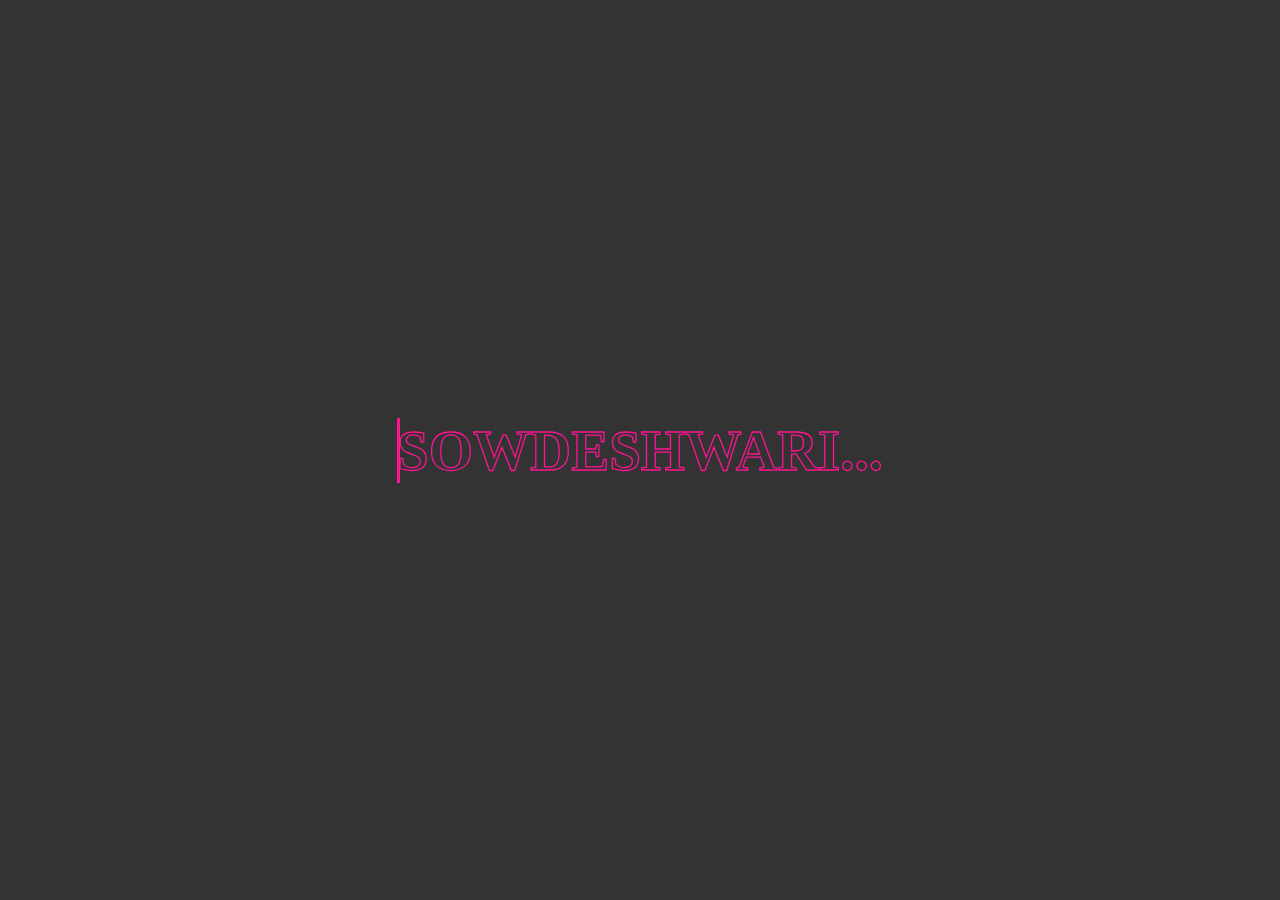
<file: css/index.html>
<!DOCTYPE html>
<html lang="en">
<head>
    <meta charset="UTF-8">
    <meta name="viewport" content="width=device-width, initial-scale=1.0">
    <title>Document</title>
    <link rel="stylesheet" href="style.css" >
</head>
<body>
     <h2 data-text="sowdeshwari">sowdeshwari...</h2>
</body>
</html>
</file>
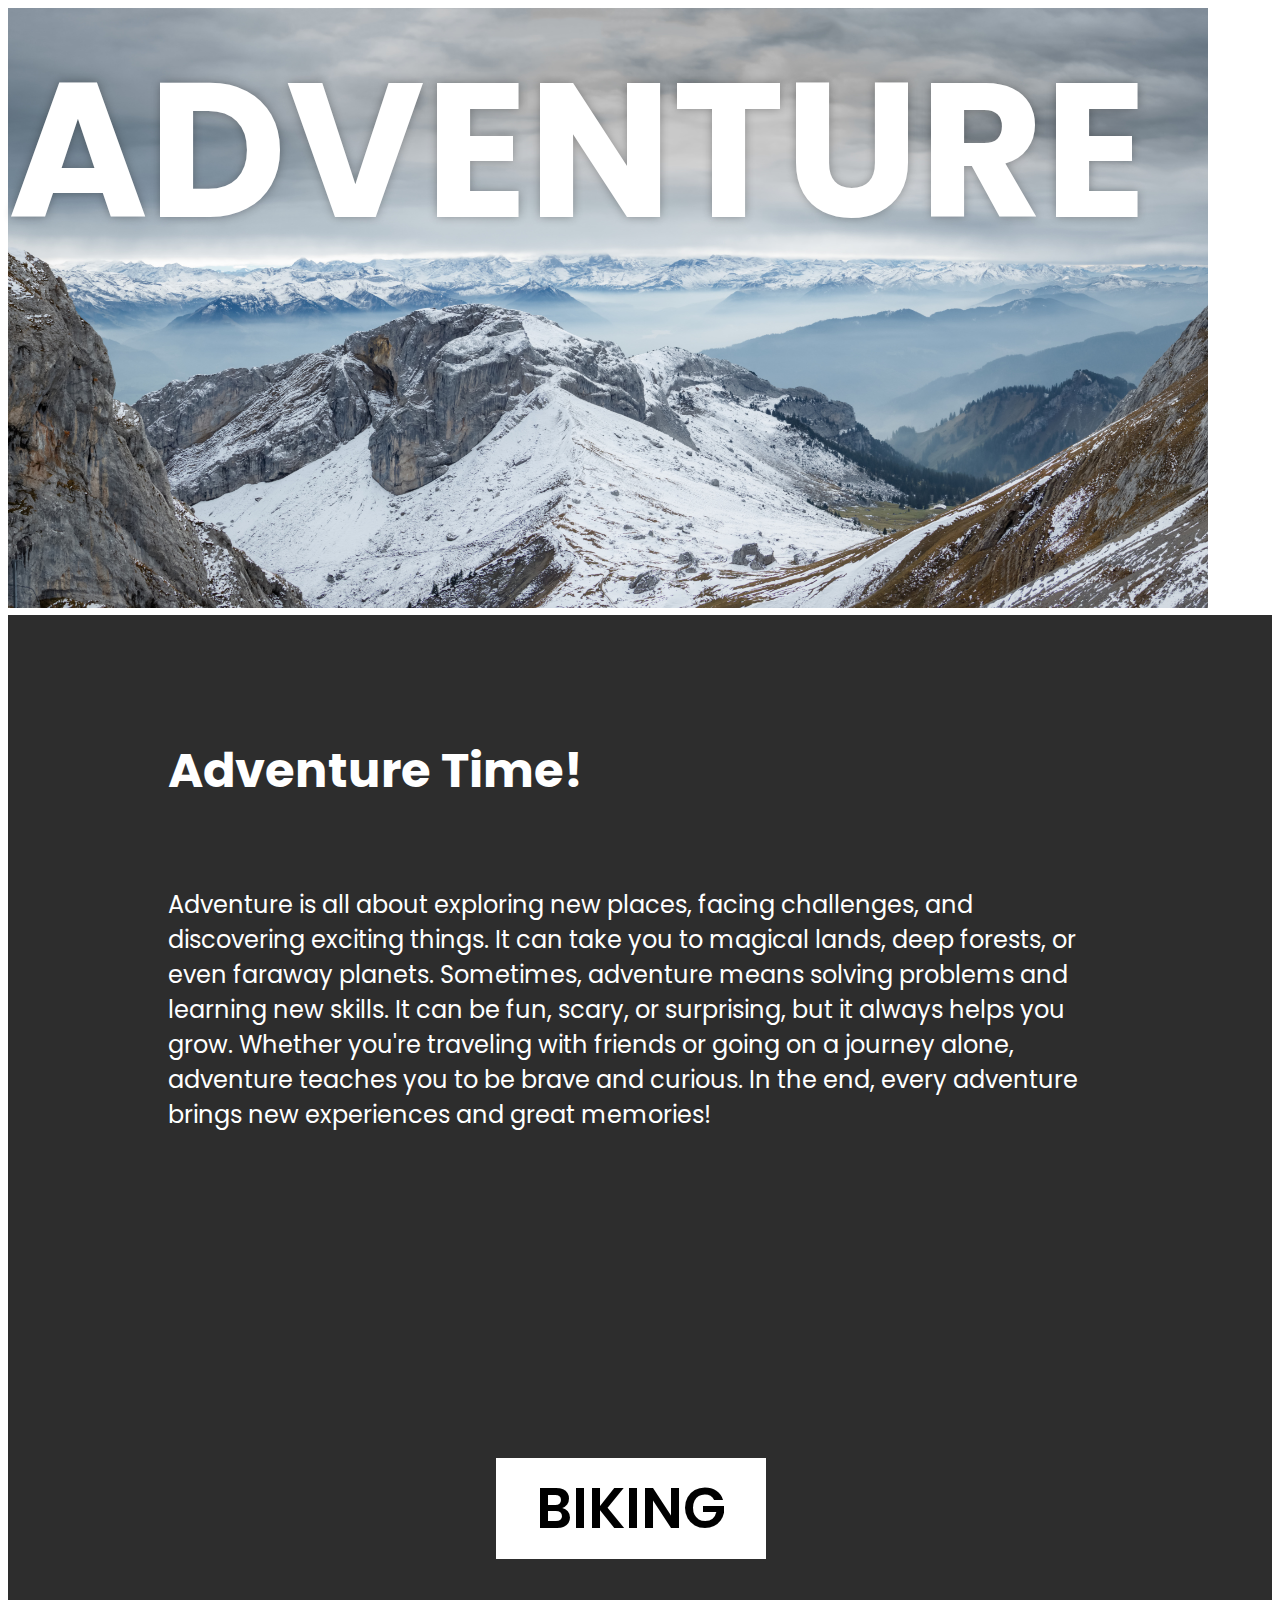
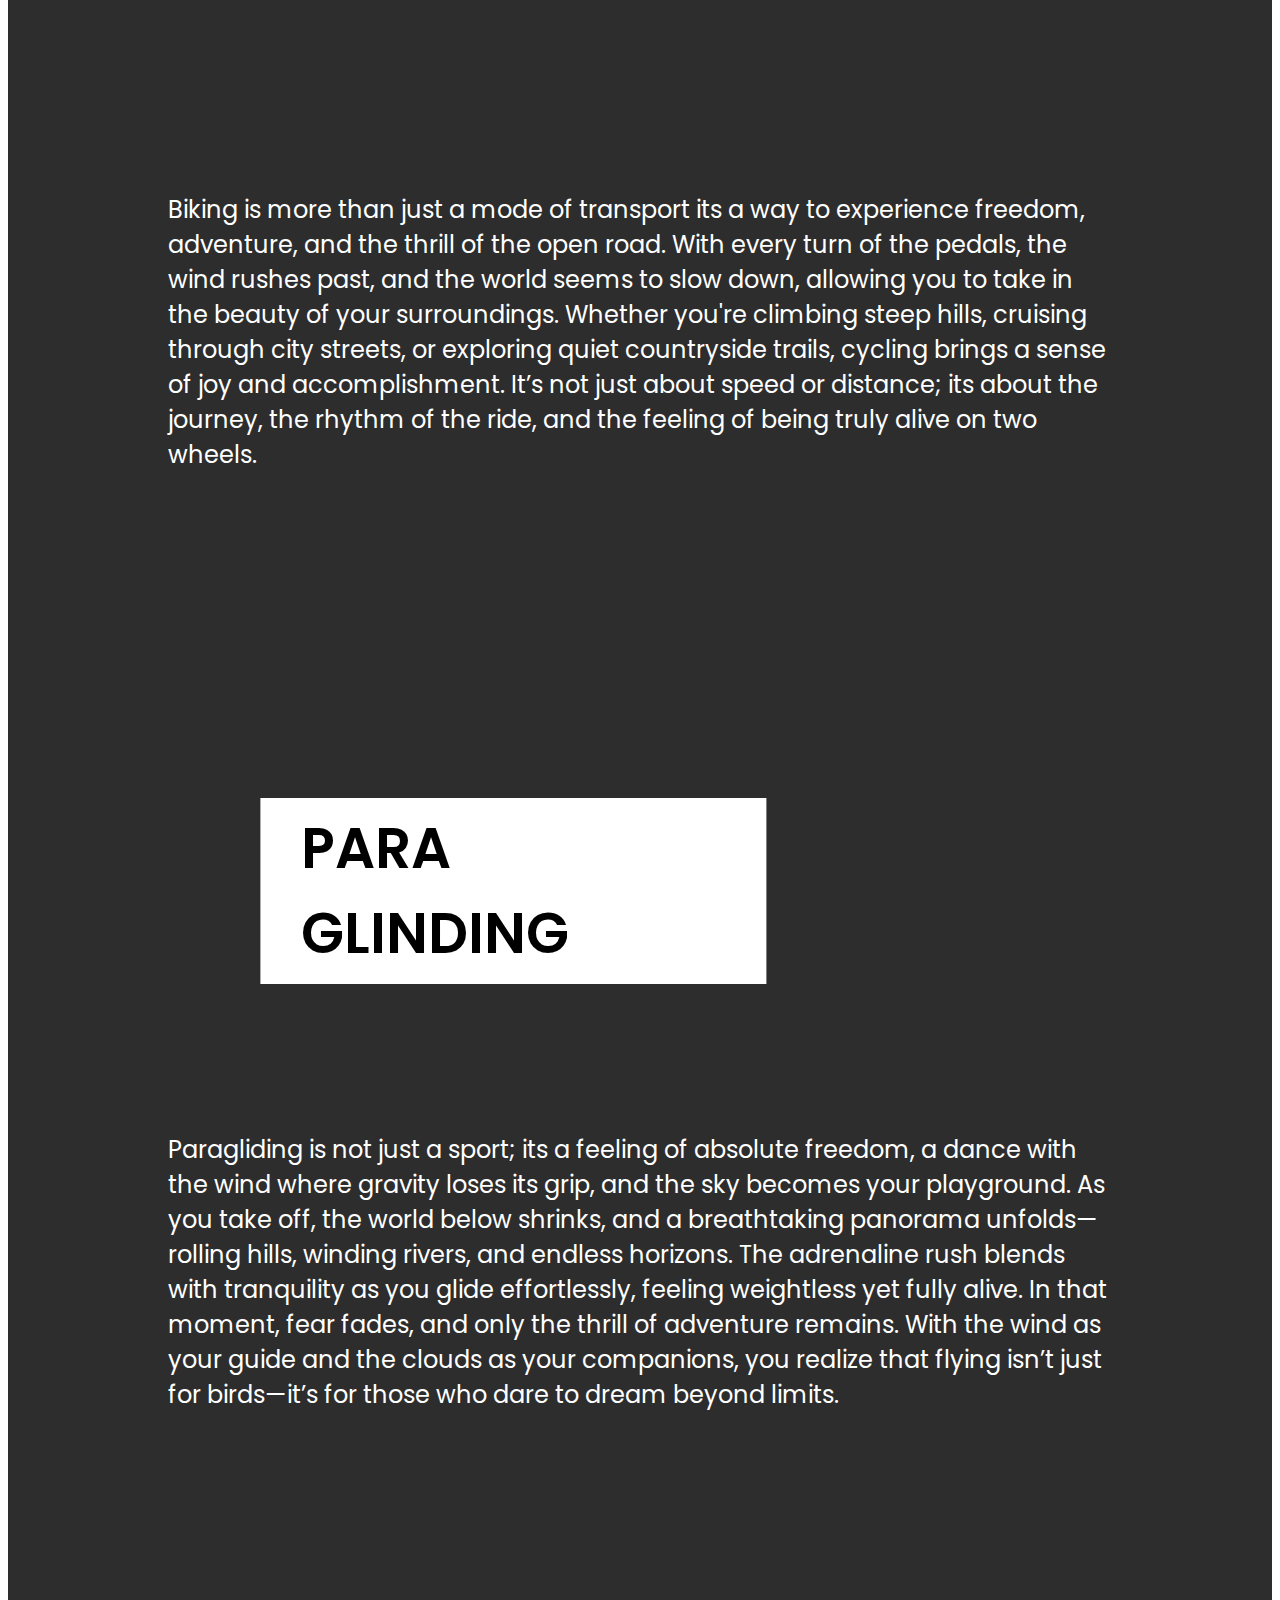
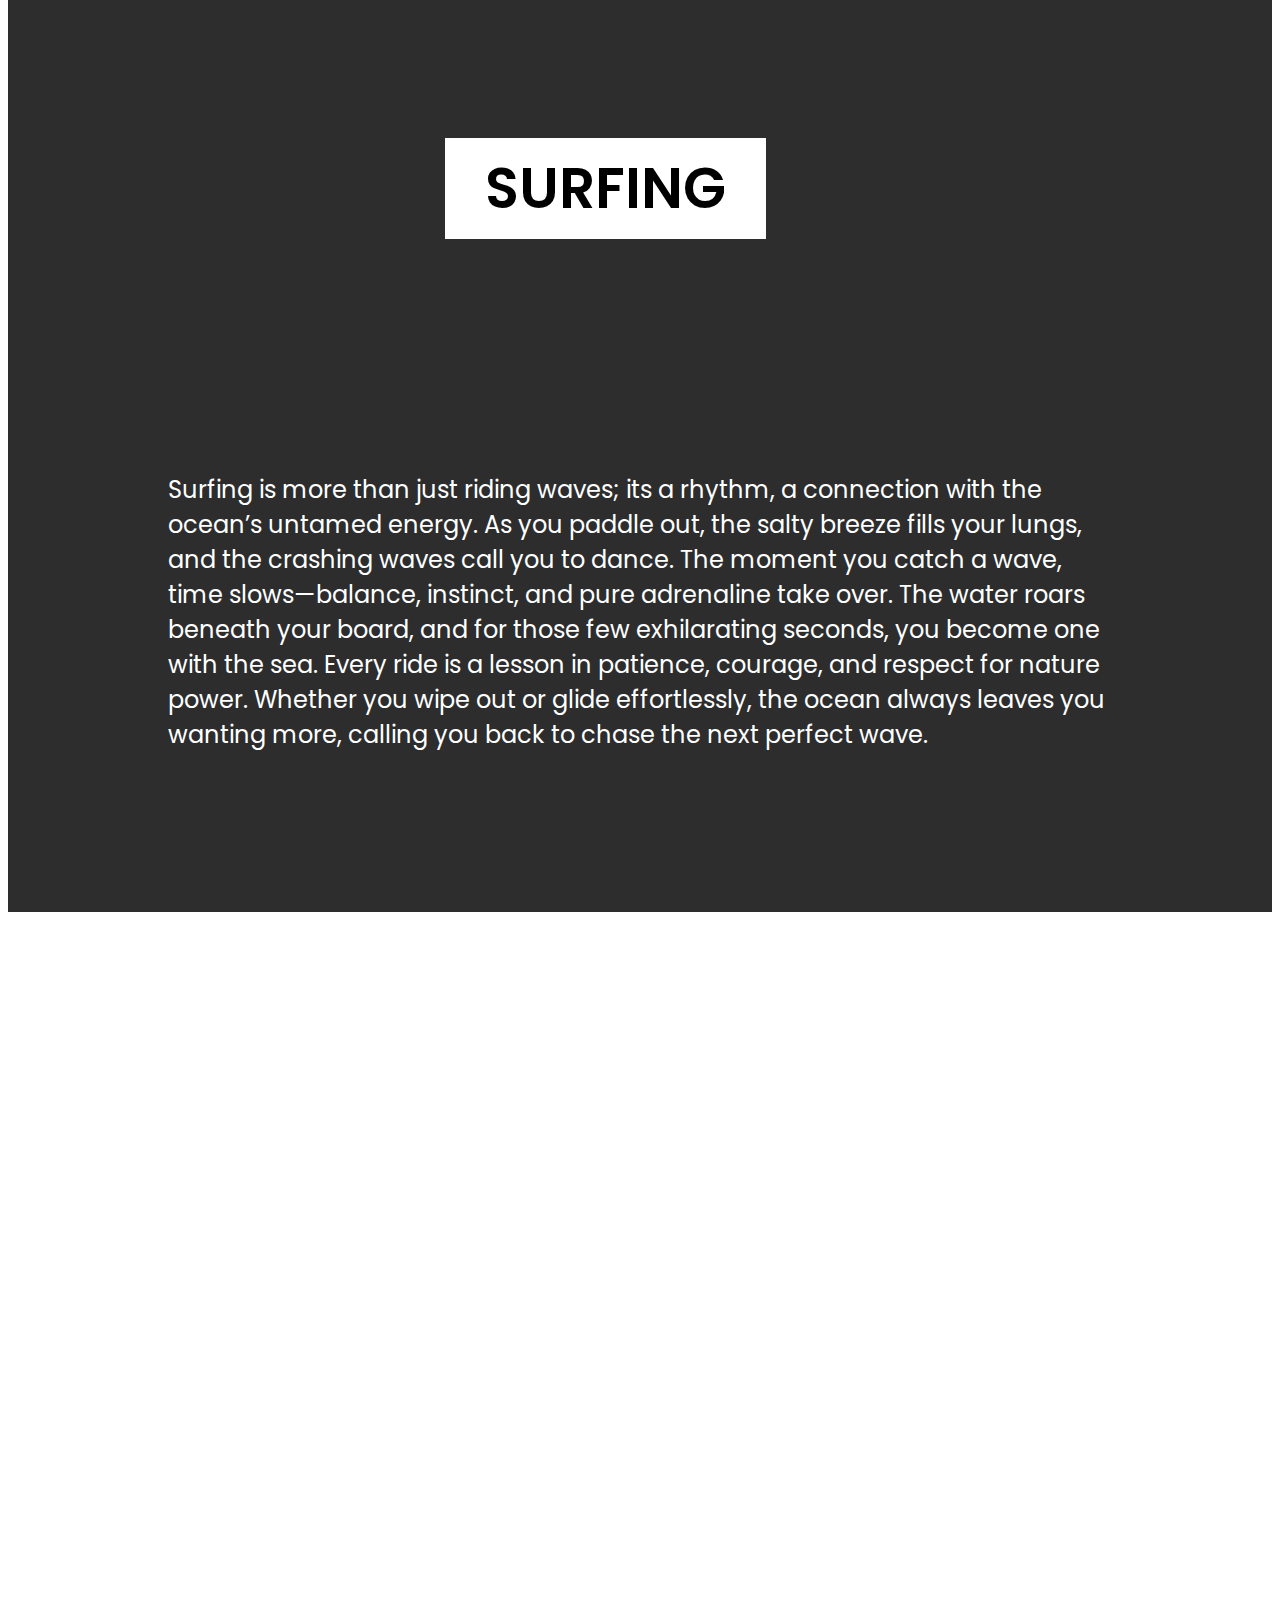
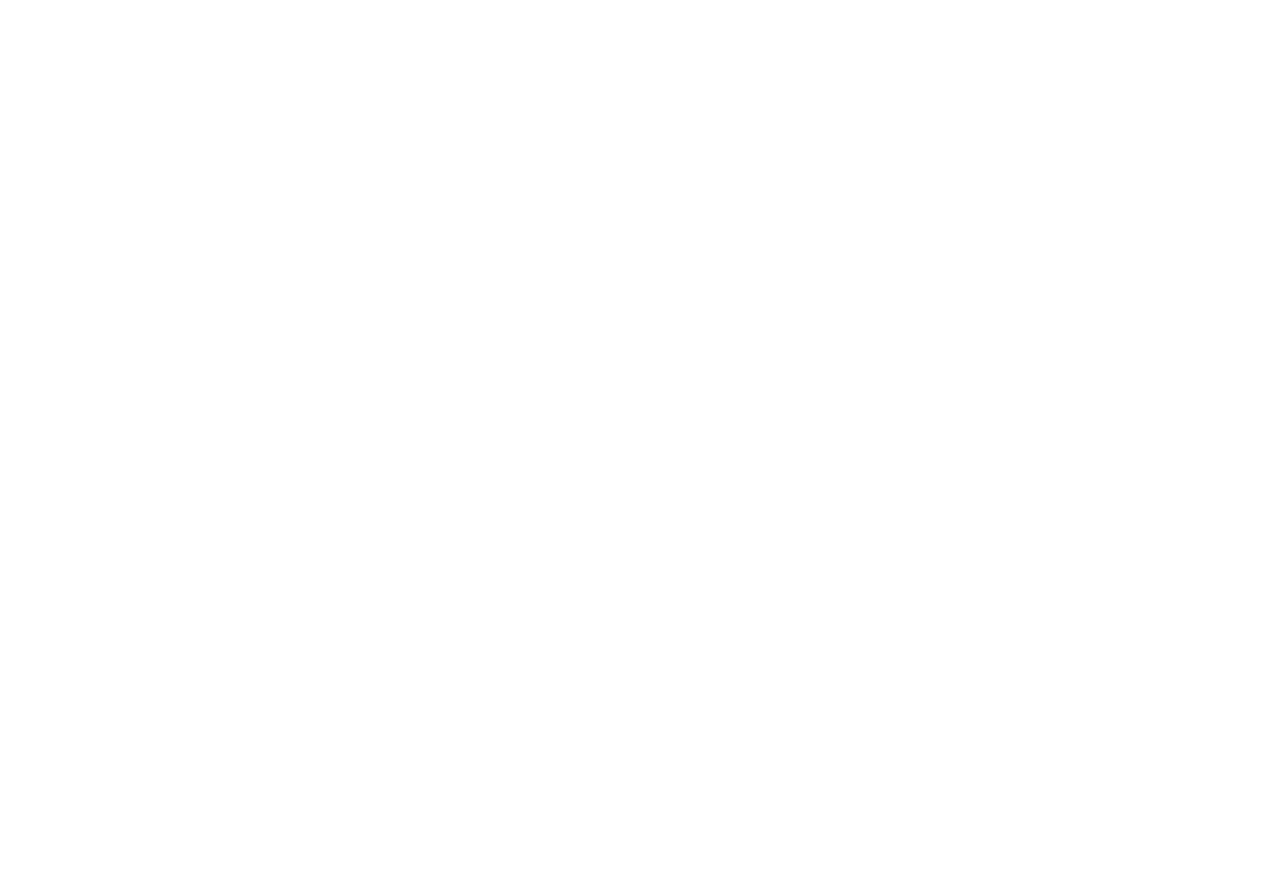
<file: Parallax/index.html>
<!DOCTYPE html>
<html lang="en">
<head>
    <meta charset="UTF-8">
    <meta name="viewport" content="width=device-width, initial-scale=1.0">
    <title>Parallax Web</title>
    <link rel="stylesheet" href="style.css" type="text/css">
</head>
<body>
    <div class="wrapper">
        <div class="ad">
            <h1 id="head">ADVENTURE</h1>
            <img id="pic"  src="background.png">
        </div>
        <section>
            <h2 class="sec">Adventure Time!</h2>
            <p class="text">
                Adventure is all about exploring new places, facing challenges, and discovering exciting things. It can take you to magical lands, deep forests, or even faraway planets. Sometimes, adventure means solving problems and learning new skills. It can be fun, scary, or surprising, but it always helps you grow. Whether you're traveling with friends or going on a journey alone, adventure teaches you to be brave and curious. In the end, every adventure brings new experiences and great memories! 
            </p>
            
            <div class="bg bg1">
                
                <h2 class="head">
                    BIKING
                </h2>
            </div>
                <p class="text">
                    Biking is more than just a mode of transport its a way to experience freedom, adventure, and the thrill of the open road. With every turn of the pedals, the wind rushes past, and the world seems to slow down, allowing you to take in the beauty of your surroundings. Whether you're climbing steep hills, cruising through city streets, or exploring quiet countryside trails, cycling brings a sense of joy and accomplishment. It’s not just about speed or distance; its about the journey, the rhythm of the ride, and the feeling of being truly alive on two wheels.
                </p>
                <div class="bg bg2">
                    <h2 class="head">PARA GLINDING</h2>
                </div>
                    <p class="text">
                        Paragliding is not just a sport; its a feeling of absolute freedom, a dance with the wind where gravity loses its grip, and the sky becomes your playground. As you take off, the world below shrinks, and a breathtaking panorama unfolds—rolling hills, winding rivers, and endless horizons. The adrenaline rush blends with tranquility as you glide effortlessly, feeling weightless yet fully alive. In that moment, fear fades, and only the thrill of adventure remains. With the wind as your guide and the clouds as your companions, you realize that flying isn’t just for birds—it’s for those who dare to dream beyond limits.
                    </p>
            
                <div class="bg bg3">
                <h2 class="head">SURFING</h2>
                </div>
                <p class="text">Surfing is more than just riding waves; its a rhythm, a connection with the ocean’s untamed energy. As you paddle out, the salty breeze fills your lungs, and the crashing waves call you to dance. The moment you catch a wave, time slows—balance, instinct, and pure adrenaline take over. The water roars beneath your board, and for those few exhilarating seconds, you become one with the sea. Every ride is a lesson in patience, courage, and respect for nature power. Whether you wipe out or glide effortlessly, the ocean always leaves you wanting more, calling you back to chase the next perfect wave.</p>
   
        </section>
    </div>
</body>
</html>
</file>
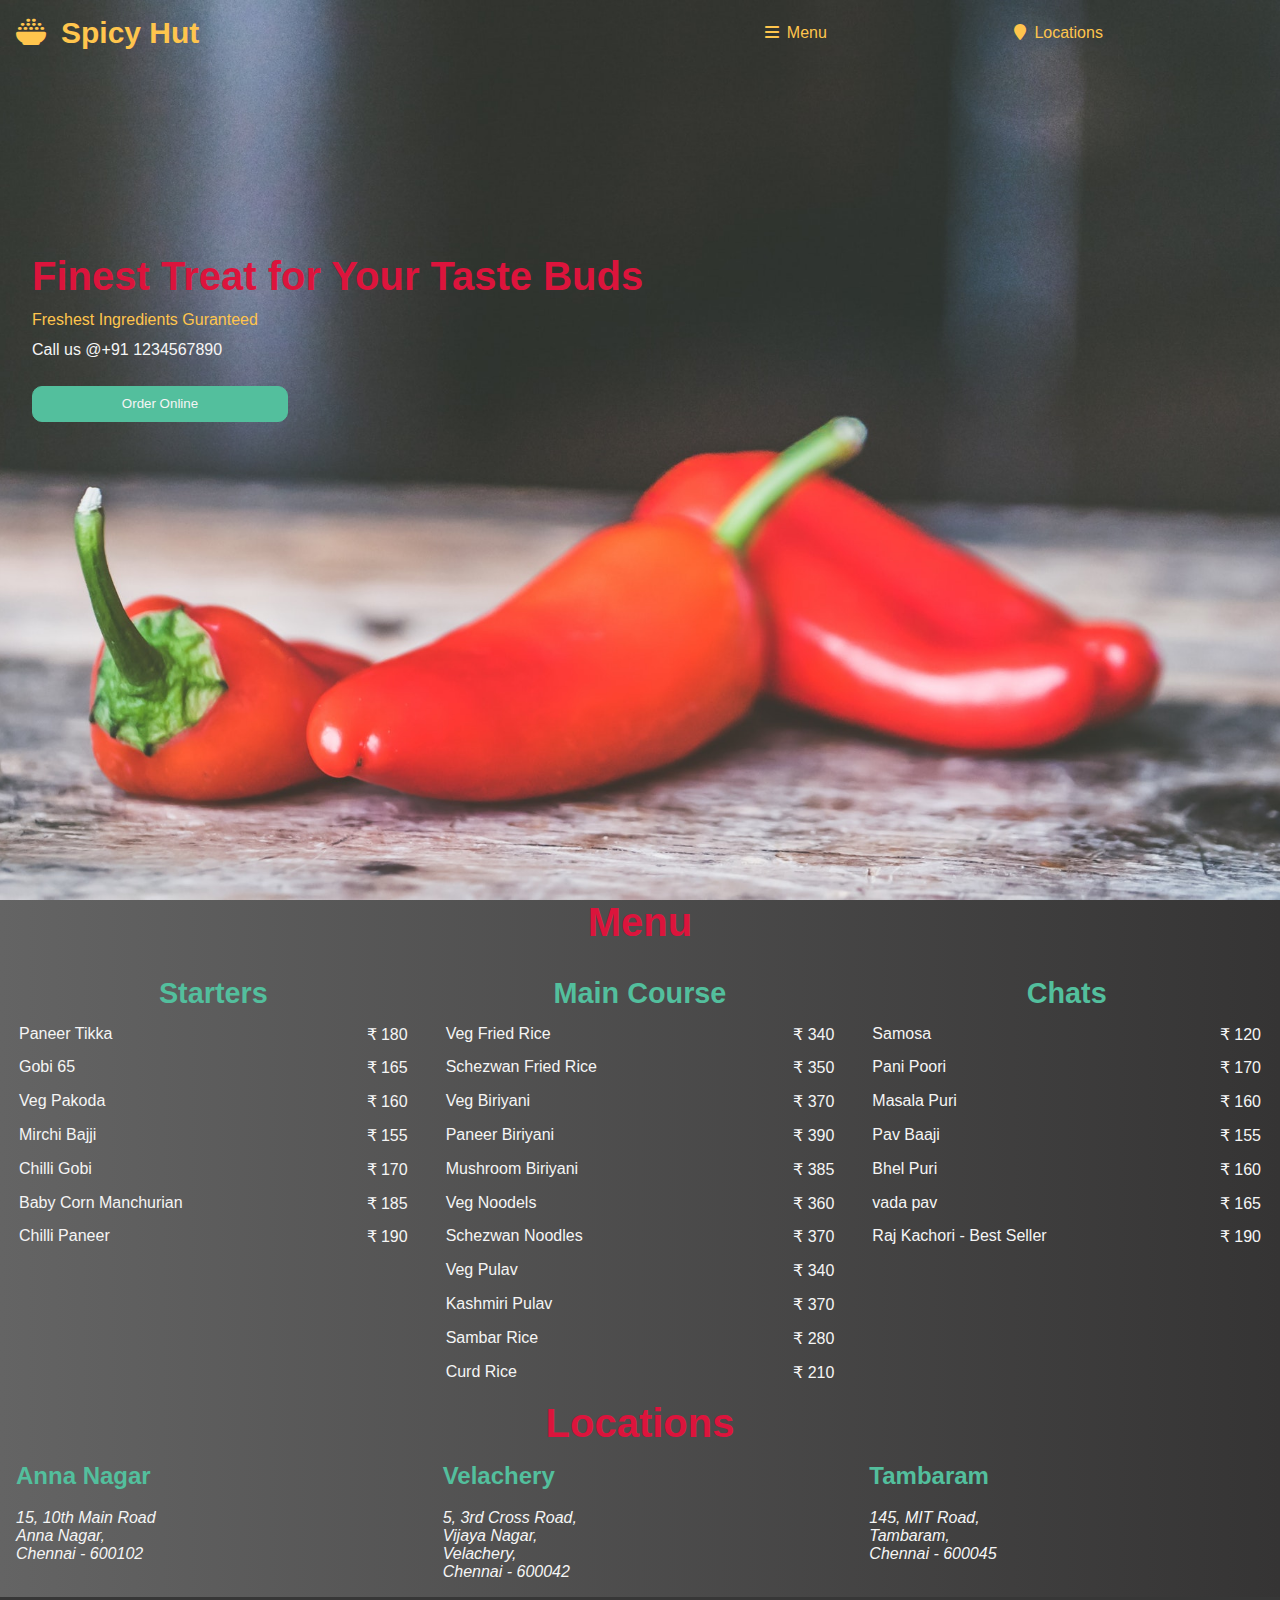
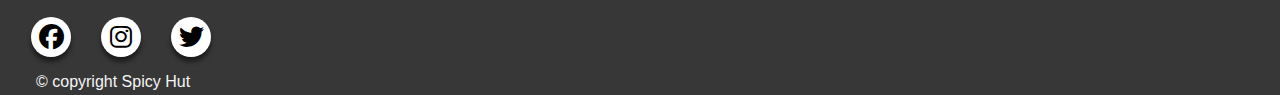
<file: Restaurent/index.html>
<!DOCTYPE html>
<html lang="en">
<head>
    <meta charset="UTF-8">
    <meta http-equiv="X-UA-Compatible" content="IE=edge">
    <meta name="viewport" content="width=device-width, initial-scale=1.0">
    <link rel="stylesheet" href="https://cdnjs.cloudflare.com/ajax/libs/font-awesome/6.1.2/css/all.min.css">
    <link rel="stylesheet" href="css/style.css">
    <link rel="icon" href="/media/favicon.ico">
    <title>SizzleSpice Restaurent </title>
    <meta name="description" content="The best veg hotel in Chennai that always uses fresh high quality ingredients. Affordable price">
</head>
<body>
    <div class="landing">
        <header>
           <a href="index.html" id="logo"><h2><i class="fa-solid fa-bowl-rice"></i>Spicy Hut</h2></a>
           <nav>
            <a href="#menuheading"><i class="fa-solid fa-bars"></i>Menu</a>
            <a href="#locheading"><i class="fa-solid fa-location-pin"></i>Locations</a>
           </nav>
        </header>
        <div class="maintext">
            <div class="tagline1">
                Finest Treat for Your Taste Buds
            </div>
            <div class="tagline2">
                Freshest Ingredients Guranteed
            </div>
            <div class="callus">
                Call us @+91 1234567890         
            </div>
            <button>Order Online</button>
        </div>
    </div>

    <h2 id="menuheading">Menu</h2>
    <div class="menu">
        <div class="starters">
            <table>
                <th colspan="2">Starters</th>
                <tr>
                    <td>Paneer Tikka</td>
                    <td>&#8377 180</td>
                </tr>
                <tr>
                    <td>Gobi 65</td>
                    <td>&#8377 165</td>
                </tr>
                <tr>
                    <td>Veg Pakoda</td>
                    <td>&#8377 160</td>
                </tr>
                <tr>
                    <td>Mirchi Bajji</td>
                    <td>&#8377 155</td>
                </tr>
                <tr>
                    <td>Chilli Gobi</td>
                    <td>&#8377 170</td>
                </tr>
                <tr>
                    <td>Baby Corn Manchurian</td>
                    <td>&#8377 185</td>
                </tr>
                <tr>
                    <td>Chilli Paneer</td>
                    <td>&#8377 190</td>
                </tr>
            </table>
        </div>
        <div class="maincourse">
            <table>
                <th colspan="2">Main Course</th>
                <tr>
                    <td>Veg Fried Rice</td>
                    <td>&#8377 340</td>
                </tr>
                <tr>
                    <td>Schezwan Fried Rice</td>
                    <td>&#8377 350</td>
                </tr>
                <tr>
                    <td>Veg Biriyani</td>
                    <td>&#8377 370</td>
                </tr>
                <tr>
                    <td>Paneer Biriyani</td>
                    <td>&#8377 390</td>
                </tr>
                <tr>
                    <td>Mushroom Biriyani</td>
                    <td>&#8377 385</td>
                </tr>
                <tr>
                    <td>Veg Noodels</td>
                    <td>&#8377 360</td>
                </tr>
                <tr>
                    <td>Schezwan Noodles</td>
                    <td>&#8377 370</td>
                </tr>
                <tr>
                    <td>Veg Pulav</td>
                    <td>&#8377 340</td>
                </tr>
                <tr>
                    <td>Kashmiri Pulav</td>
                    <td>&#8377 370</td>
                </tr>
                <tr>
                    <td>Sambar Rice</td>
                    <td>&#8377 280</td>
                </tr>
                <tr>
                    <td>Curd Rice</td>
                    <td>&#8377 210</td>
                </tr>
            </table>
        </div>
        <div class="chats">
            <table>
                <th colspan="2">Chats</th>
                <tr>
                    <td>Samosa</td>
                    <td>&#8377 120</td>
                </tr>
                <tr>
                    <td>Pani Poori</td>
                    <td>&#8377 170</td>
                </tr>
                <tr>
                    <td>Masala Puri</td>
                    <td>&#8377 160</td>
                </tr>
                <tr>
                    <td>Pav Baaji</td>
                    <td>&#8377 155</td>
                </tr>
                <tr>
                    <td>Bhel Puri</td>
                    <td>&#8377 160</td>
                </tr>
                <tr>
                    <td>vada pav</td>
                    <td>&#8377 165</td>
                </tr>
                <tr>
                    <td>Raj Kachori - Best Seller</td>
                    <td>&#8377 190</td>
                </tr>
            </table>
        </div>
    </div>
    <h2 id="locheading">Locations</h2>
    <div class="locations">
        <div class="annanagar">
            <h2>Anna Nagar</h2>
            <address>
                15, 10th Main Road</br>
                Anna Nagar,</br>
                Chennai - 600102
            </address>
        </div>
        <div class="velachery">
            <h2>Velachery</h2>
            <address>
                5, 3rd Cross Road,</br>
                Vijaya Nagar,</br>
                Velachery,</br>
                Chennai - 600042
            </address>
        </div>
        <div class="Tambaram">
            <h2>Tambaram</h2>
            <address>
                145, MIT Road,</br>
                Tambaram,</br>
                Chennai - 600045
            </address>
        </div>
    </div>    
    <footer>
        <div class="social-menu">
            <ul>
                <li><a href="#" target="blank"><i class="fab fa-facebook"></i></i></a></li>
                <li><a href="#" target="blank"><i class="fab fa-instagram"></i></a></li>
                <li><a href="#" target="blank"><i class="fab fa-twitter"></i></a></li>
            </ul>
        </div>
        <div id="copyright">&#169 copyright Spicy Hut</div>
    </footer>
</body>
</html>
</file>
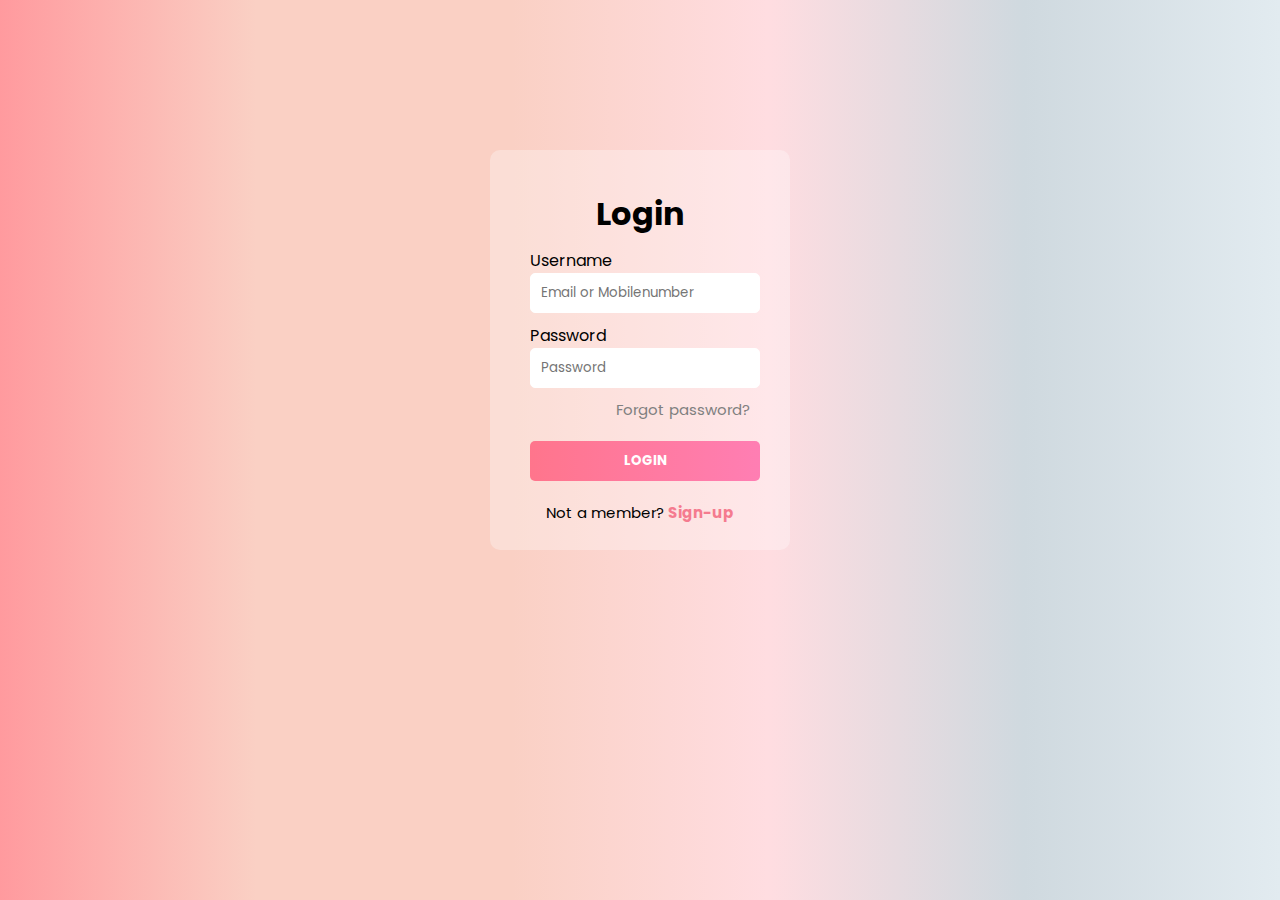
<file: Login Form/css/index.html>
<!DOCTYPE html>
<html lang="en">
<head>
    <meta charset="UTF-8">
    <meta name="viewport" content="width=device-width, initial-scale=1.0">
    <title>Login Form</title>
    <link rel="stylesheet" href="style.css" type="text/css">
</head>
<body>
    <form class="form">
    <div>
    <h1>Login</h1>
    <div class="main">
    <label for="name">Username</label>
    <input type="text" name="name" id="name" placeholder="Email or Mobilenumber">
    <label for="password">Password</label>
    <input type="number" name="password" id="pass" placeholder="Password">
    </div>
    
    <div class="pas" >
    <a href="#" >Forgot password?</a>
    </div>
    <div class="butt">
        <button type="submit">LOGIN</button>
    </div> 
    <div class="not">
    <p >Not a member? 
        <a href="#">Sign-up</a>
    </p>
    </div>
    </form>
</body>
</file>
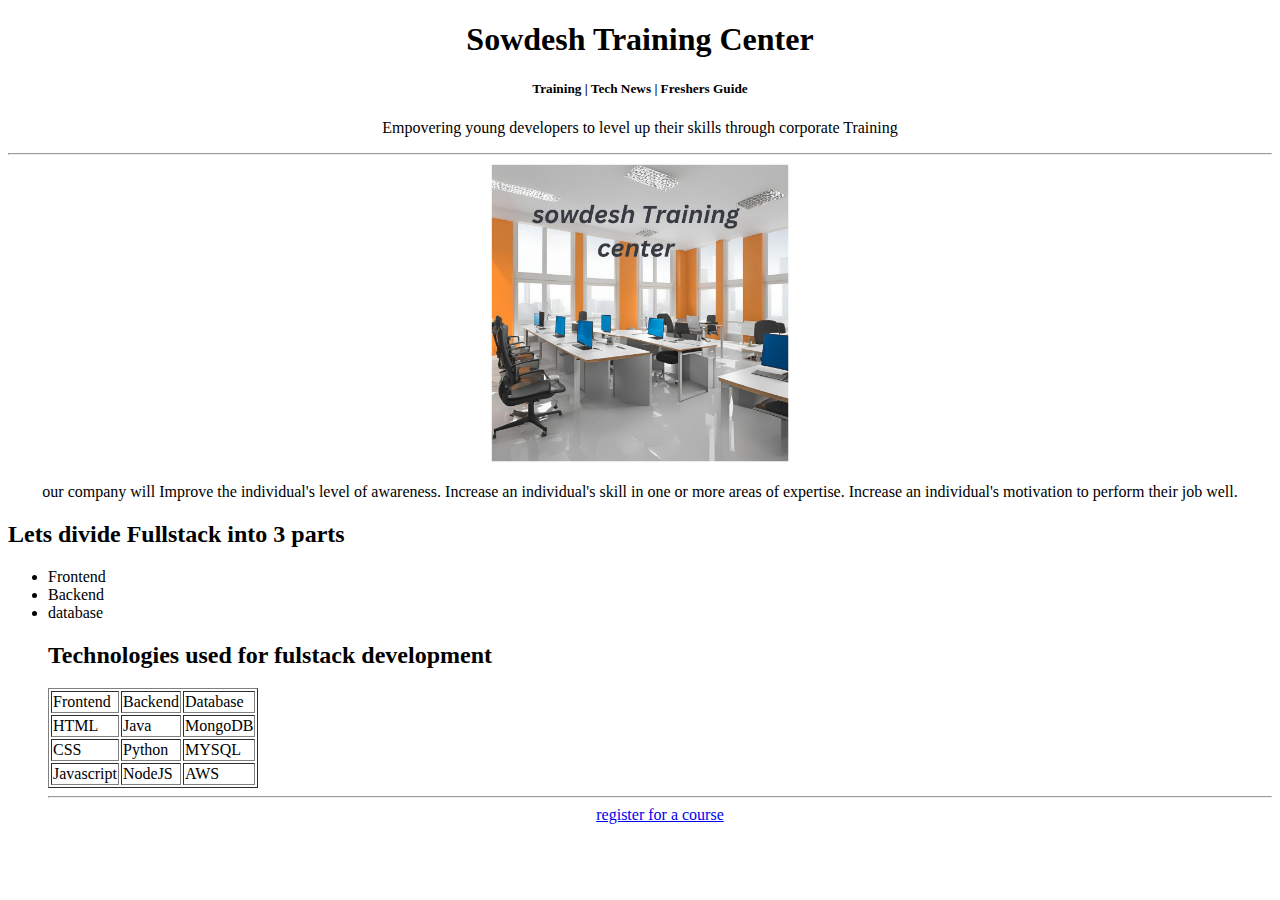
<file: webpage/webpage/index.html>
<!DOCTYPE html>
<head>
    <title>training center</title>

    
</head>
<body>
<center>
    <h1>Sowdesh Training Center</h1>
    <h5>Training | Tech News | Freshers Guide</h5>
    <p> Empovering young developers to level up their skills through corporate Training </p>
    <hr>
    <img src="trining center.jpg" width="300px">
    <br>
<P>
  our company will Improve the individual's level of awareness. Increase an individual's skill in one or more areas of expertise. Increase an individual's motivation to perform their job well.
</p>

</center>
<h2> Lets divide Fullstack into 3 parts</h2>
<ul>
    <li> Frontend </li>
    <li> Backend </li>
    <li>database </li>
<h2> Technologies used for fulstack development</h2>
<table border="1">
        <tr> 
            <td>Frontend</td><td>Backend</td><td>Database</td>
        </tr>
        <tr>
            <td>HTML </td><td> Java</td><td> MongoDB</td>
        </tr>
        <tr> 
            <td> CSS</td><td> Python </td><td> MYSQL</td>
        </tr>
        <tr>
            <td> Javascript </td><td>NodeJS</td><td> AWS</td>
        </tr>
        
    </table>
    <hr>
    
    
    <center>
        <a href="register.html"> register for a course </a>   
    </center>
</ul>
</body>
</html>
</file>
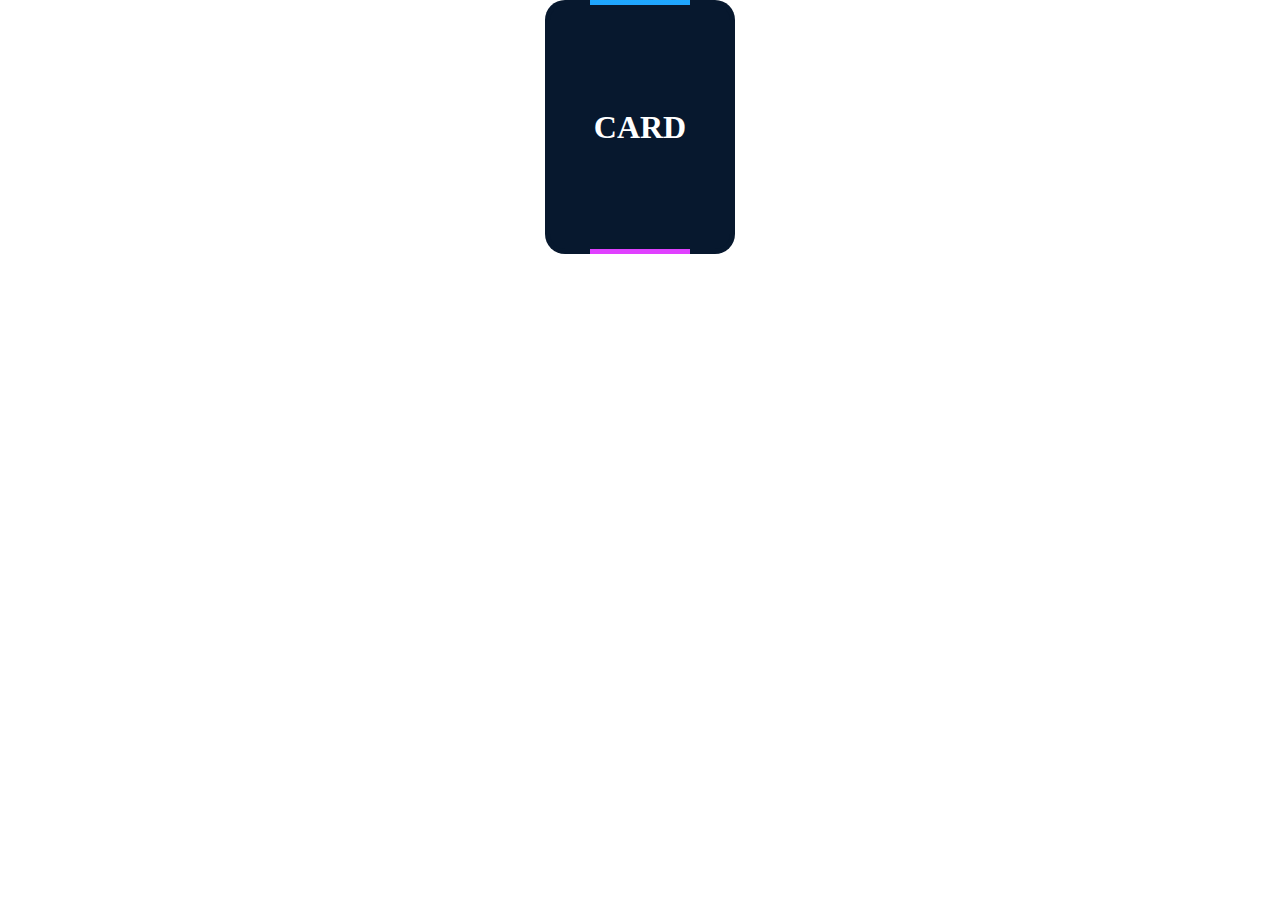
<file: css/card.html>
<!DOCTYPE html>
<html lang="en">
<head>
    <meta charset="UTF-8">
    <meta name="viewport" content="width=device-width, initial-scale=1.0">
    <title>Animation</title>
</head>
<style>
    body{
        margin: 0;
        padding: 0;
        display: flex;
        justify-content: center;
        align-items: center;
        
    }
    .card
    {
        width: 190px;
        height: 254px;
        background: #07182E;
        position: relative;
        display: flex;
        place-content: center;
        place-items: center;
        overflow:hidden;
        border-radius: 20px;
        align-items: center;
        
    }
    .card h2{
        z-index: 1;
        color:white;
        font-size: 2em;
    }
    .card::before
    {
        content: '';
        position: absolute;
        width: 100px;
        background-image: linear-gradient(180deg,rgb(0,183,255),rgb(255,48,255));
        height: 130%;
        animation: rotBGimg 3s linear infinite;
        transition: all 0.2s linear;
    }
    @keyframes rotBGimg{
        from{
            transform: rotate(0deg);
        }
        to{
            transform: rotate(360deg);
        }
    }
        .card::after{
            content: "";
            position: absolute;
            background: #07182e;
            inset:5px;
            border-radius: 15px;

        }
    

</style>
<body>
    <div class="card">
        <h2>CARD</h2>
    </div>
    
</body>
</html>
</file>
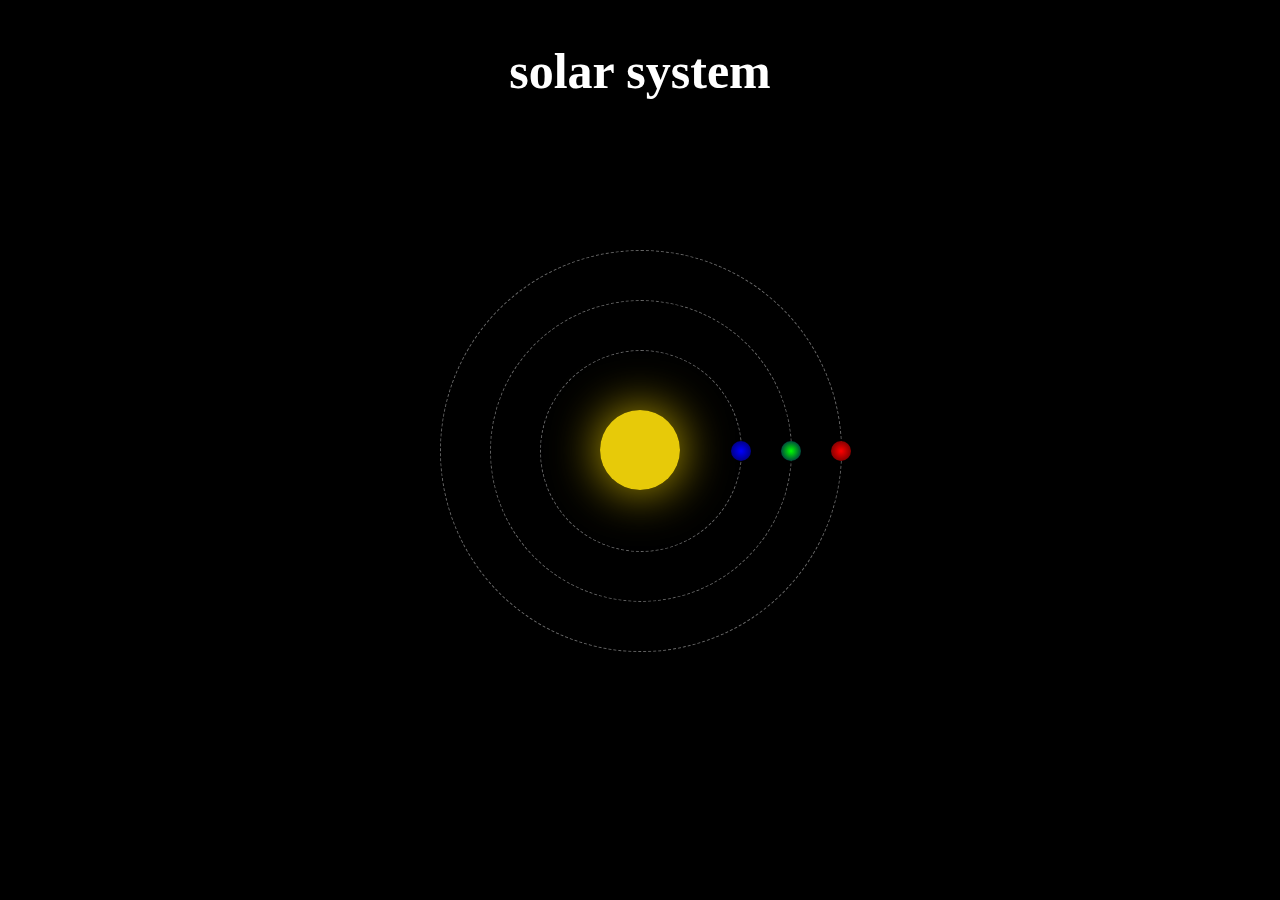
<file: css/solar.html>
<!DOCTYPE html>
<html lang="en">
<head>
    <meta charset="UTF-8">
    <meta name="viewport" content="width=device-width, initial-scale=1.0">
    <title>Solar System</title>
    <style>
    body
        {
          background-color: black;
          display:flex;
          justify-content: center;
          align-items: center;
        }
    h1
    {
        text-align: center;
        color: white;
        font-size: 50px;
        font-family:Cambria, Cochin, Georgia, Times, 'Times New Roman', serif;
    }
    .solae-system
    {
        position: relative;
        width: 400px;
        height: 400px;
        

    }
    .sun
    {
        width: 80px;
        background-color: rgb(224,224,125);
        height: 80px;
        background: radial-gradient(circle,#e7ca09,#e7ca09);
        border-radius: 50%;
        position: absolute;
        top: 50%;
        left: 50%;
        transform: translate(-50%,-50%);
        box-shadow: 0 0 50px rgba(255,221,0, 0.8);
    }
    .orbit
    {
        position: absolute;
        top:50%;
        left: 50%;
        border:1px dashed #666;
        border-radius: 50%;
        animation: rotate 10s linear infinite; 
    }
    .orbit1
    {
        width:200px;
        height:200px;
        margin:-100px ;
        animation-duration: 10s;

    }
    .orbit2
    {
        width:300px;
        height:300px;
        margin:-150px ;
        animation-duration: 15s;

    }
    .orbit3
    {
        width:400px;
        height:400px;
        margin:-200px ;
        animation-duration: 20s;

    }
    .planet
    {
        width: 20px;
        height:20px;
        background: radial-gradient(circle,#00f,#005);
        border-radius: 50%;
        position: absolute;
        top:50%;
        left:100%;
        transform: translate(-50%,-50%);

    }
    .planet1
    {
        background: radial-gradient(circle,#00f,#005);
    }
    .planet2
    {
        background: radial-gradient(circle,#0f0,#005);
    }
    
    .planet3
    {
        background: radial-gradient(circle,#f00,#500);
    }
    @keyframes rotate{
        0%{
            transform: rotate(0deg);
        }
        100%{
            transform: rotate(360deg);
        }
    }
    </style>
</head>
<body>
    <h1>solar system</h1>
    <div class="solar-system">
        <div class="sun"></div>
        <div class="orbit orbit1">
            <div class="planet planet1"></div>
        </div>
        <div class="orbit orbit2">
            <div class="planet planet2"></div>
        </div>
        <div class="orbit  orbit3">
            <div class="planet planet3"></div>
        </div> 
    </div>
</body>
</html>
</file>
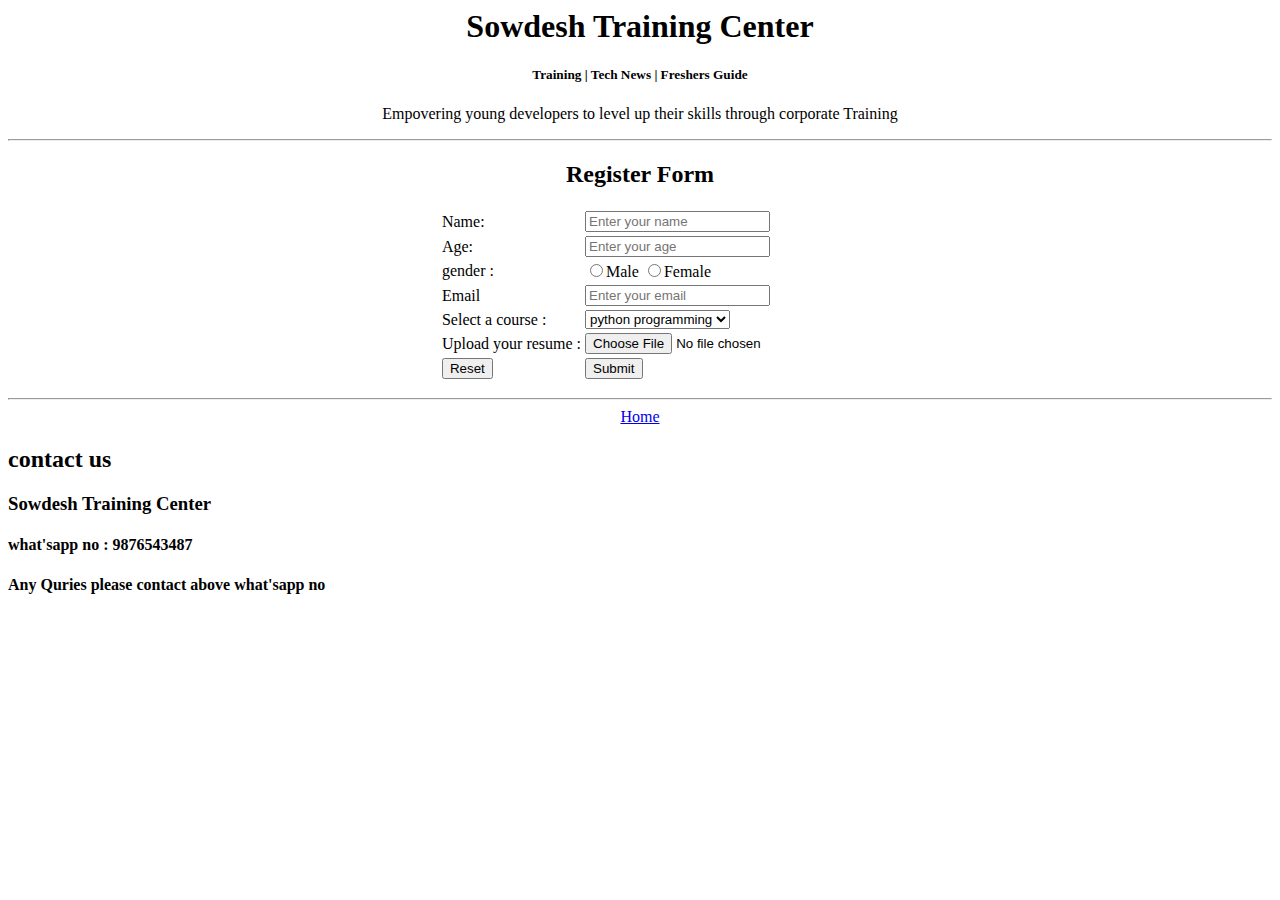
<file: webpage/webpage/register.html>
<html>
    <head>
       <title> register </title>
    </head>
    <body>
        <center>
            <h1>Sowdesh Training Center</h1>
            <h5>Training | Tech News | Freshers Guide</h5>
            <p> Empovering young developers to level up their skills through corporate Training </p>
            <hr>
            <form>
                <table>
                    <h2> Register Form</h2>
                    <tr>
                          <td> Name: </td> <td><input type ="text" placeholder="Enter your name"></td>                    </tr>
                    </tr>
                    <tr>
                        <td> Age: </td><td><input type ="text" placeholder="Enter your age"></td> 
                    </tr>
                    <tr>
                        <td> gender : </td><td><input type="radio"  name="Gender">Male  
                            <input type="radio" name="Gender">Female</td>
                    </tr>
                            
                    <tr>
                            <td> Email </td><td><input type="text" placeholder="Enter your email"></td>
                    </tr>
                    <tr>
                        <td>Select a course :</td>
                        <td>
                            <select>
                                <option> python programming</option>
                                <option> java</option>
                                <option> C++</option>
                            </select>
                        </td>
                    </tr>
                    <tr>
                        <td>Upload your resume :</td><td> <input type="file"></td>
                    </tr>
                    <tr>
                        <td> <input type = "reset"></td><td>
                            <input type ="submit">
                        </td>
                    </tr>
                
                    

               </table>
            </form>
            <hr>
     
             <a href="index.html"> Home </a> 
             
    </center>


    <h2>contact us</h2>
    <h3> Sowdesh Training Center </h3>
    <h4> what'sapp no : 9876543487 </h4>
    <h4>Any Quries please contact above what'sapp no </h4>



    </body>
</html>
</file>
<file: css/style.css>
*{
    margin: 0;
    padding: 0;
    box-sizing: border-box;
    font-family: serif;
}
body{
    background: #333;
    display: flex;
    justify-content: center;
    align-items: center;
    width: 100%;
    height: 100vh;
}
h2{
    font-size: 3.56rem;
    color: #333;
    -webkit-text-stroke: 0.1vw deeppink;
    text-transform: uppercase;
    position: relative;
}
h2::before{
    content:attr(data-text);
    position: absolute;
    width: 0;
    height:100;
    color:deeppink;
    left:0;
    top:0;
    -webkit-text-stroke: 0vw #333;
    overflow: hidden;
    animation: ani 6s linear infinite;
    border-right: 3px solid deeppink;

}
@keyframes ani{
    0%,10%,100%{
        width: 0;
    }
    50%, 70%{
        width: 100%;
        
    }

}
</file>
<file: Parallax/style.css>
@import url('https://fonts.googleapis.com/css2?family=Poppins:wght@300;400;500;600&display=swap');
*{
    
    box-sizing: border-box;
    font-family: 'Poppins',sans-serif;
    
}
.wrapper
{
    height: 630vh;
    font-family:'Poppins',sans-serif;
    overflow-y: auto;
    overflow-x: hidden;
    overflow-y: hidden;
   
}

#pic
{
    width:1200px;
    height: 600px;
    
   
}
#pic1
{ 
    min-width: 800px;
    height: 800px;

    
}

#head
{
    position: absolute;
    font-size: 190px;
    color: white;
    margin-top: auto;
    text-shadow: 0 0 10px rgba(0,0,0,0.3);
}



section
{
    background-color: rgba(45,45,45);
    color: white;
    padding: 5rem 0;
    
}
.sec{
    font-size:3rem;
    padding: 0 10rem;
}
.text
{
    font-size: 1.5rem;
    margin:5rem 0;
    padding: 0 10rem

}
.bg
{
    position: relative;
    width:100%;
    background-attachment: fixed;
    background-size: cover;
    background-position: center;
    height:500px;


}
.head
{
    position: absolute;
    background-color: white;
    padding:0.5rem 2.5rem;
    top:40%;
    left:60%;
    transform:translateX(-50%)translateX(-50%);
    color:black;
    font-size:3.5rem;
    font-weight: 600;
    
}
.bg1
{
    background-image: url(sport-1.jpg);
}
.bg2
{
    background-image: url(sport-2.jpg);
}
.bg3{
    background-image: url(sport-3.jpg);
}
</file>
<file: Restaurent/css/style.css>
:root{
    --red:crimson;
   --green:#53BF9D;
   --yellow:#FFC54D;
   --white:whitesmoke;
}

body,h2{
   margin:0;
   font-family: Arial, Helvetica, sans-serif;
}

.landing{
   background-image: url('../media/bg.jpg');
   background-size: cover;
   background-position: center;
   height:100vh;
   color:var(--white);
}

header a{
   text-decoration: none;
   color:var(--yellow);
   min-width: 120px; 
}

header{
   display:flex;
   flex-wrap:wrap;
   row-gap:1em;
   padding:1em;
}

#logo{
   flex:3;
   font-size:1.25em;
   min-width:260px;
}

nav{
   flex:2;
   display:flex;
   align-items: center;
}   

nav a{
   flex:1;
}

nav a:hover{
   color:var(--green);
}

header h2 i,nav a i{
   margin-right: .5em; 
}


.maintext{
   display:flex;
   flex-direction:column;
   height:50vh;
   justify-content: center;
   padding:2em;
}

.tagline1{
   color:var(--red);
   font-size:2.5em;
   font-weight: bolder;
}

.tagline2{
   color:var(--yellow);
}

.maintext div{
   margin-top:.75em;
}

.maintext button{
   width:20vw;
   margin-top:2em;
   border-radius:10px;
   padding:.7em;
   background-color: var(--green);
   color:var(--white);
   border: 1px solid var(--green);
}

.menu{
   display:grid;
   grid-template-columns: repeat(auto-fit,minmax(320px,1fr));
   background:linear-gradient(to right,rgb(100, 100, 100),rgb(53, 52, 52));
   color:var(--white);
}

#menuheading,#locheading{
   background:linear-gradient(to right,rgb(100, 100, 100),rgb(53, 52, 52));
   font-size:2.5em;
   color:var(--red);
   display: flex;
   justify-content: center;
}

.menu th{
   color:var(--green);
   font-size: 1.8em;
}

table{
   width:100%;
   padding:1em;
}

.menu tr{
   display:flex;
   justify-content: center;
   margin-top:.8em;
}

.menu td:nth-child(1){
   flex:1;
   justify-self: left;
}


.menu td:nth-child(2){
   justify-self: right;
}

.maincourse{
   grid-row:span 2;
}

.locations{
   background:linear-gradient(to right,rgb(100, 100, 100),rgb(53, 52, 52));
   color:var(--white);
   display:flex;
   flex-wrap:wrap;
}

.locations h2{
   color:var(--green);
   margin-bottom: .8em;
}

.locations div{
   flex:1;
   padding:1em;
   min-width:220px;
}

footer{
   background-color: rgb(55, 55, 55);
   color:var(--white);
   padding:.25em 1em;
}

#copyright{
   margin-left:20px;
}
.social-menu ul{
   display: flex;
   padding:0;
}

.social-menu ul li{
   list-style: none;
   display:inline-block;
   margin: 0 15px;
}

.social-menu ul li .fab{
   font-size: 25px;
   line-height: 40px;
   transition: .3s;
   color: #000;
}

.social-menu ul li .fab:hover{
   color: #fff;
}

.social-menu ul li a{
   position: relative;
   display: block;
   width: 40px;
   height: 40px;
   border-radius: 50%;
   background-color: #fff;
   text-align: center;
   transition: .6s;
   box-shadow: 0 5px 4px rgba(0,0,0,.5);
}
   
.social-menu ul li a:hover{
   transform: translate(0, -10%);
}

.social-menu ul li:nth-child(1) a:hover{
   background-color: #4267B2;
}
.social-menu ul li:nth-child(2) a:hover{
   background-color: #E4405F;
}
.social-menu ul li:nth-child(3) a:hover{
   background-color: #00ACEE;
}
</file>
<file: Login Form/css/style.css>
/* Import Google Font */
@import url('https://fonts.googleapis.com/css2?family=Poppins:wght@300;400;500;600&display=swap');

*{
    margin: 0;
    padding: 0;
    box-sizing:border-box;
    font-family: 'Poppins',sans-serif;
}
body
{
    background: linear-gradient(to right, #ff9a9e, #fad0c4, #fad0c4, #ffdde1, #cfd9df, #e2ebf0);
    display: flex;
    justify-content: center;
    margin-top: 150px;
    
}
.form
{
   
    background: rgba(255, 255, 255, 0.3);
    padding: 40px;
    width: 300px;
    height: 400px;
    text-align: center; 
    border-radius: 10px;

}
.main label 
{
    display:block;
    margin-right: 150px;
    margin-top: 10px;
    
}
#name
{
   width: 230px;
   height: 40px;
   border: 1px solid white;
   border-radius: 5px;
   padding: 10px;

    
}
#pass
{
    width: 230px;
    height: 40px;
    border: 1px solid white;
    border-radius: 5px;
    padding: 10px;
 
}
.pas
{
    margin-top: 10px;
    text-align: end;
    font-size: 15px;
}


.pas a
{
       color: gray;
       text-decoration: none;
         
}
.butt  button
{
    margin-top: 20px;
    width: 230px;
    height: 40px;
    color: white;
    background: linear-gradient(to right, #ff758c, #ff7eb3);
    border: 1px;
    border-radius: 5px;
    font-weight: bolder;
}
.butt:hover
{
    color: linear-gradient(to right, #ff5f6d, #ff7eb3);
}





.not 
{
    margin-top: 20px;
    font-size: 15px;
   
    
}
.not a{
    text-decoration: none;
    color:rgb(245, 123, 143);
    font-weight: bolder;
}
</file>
